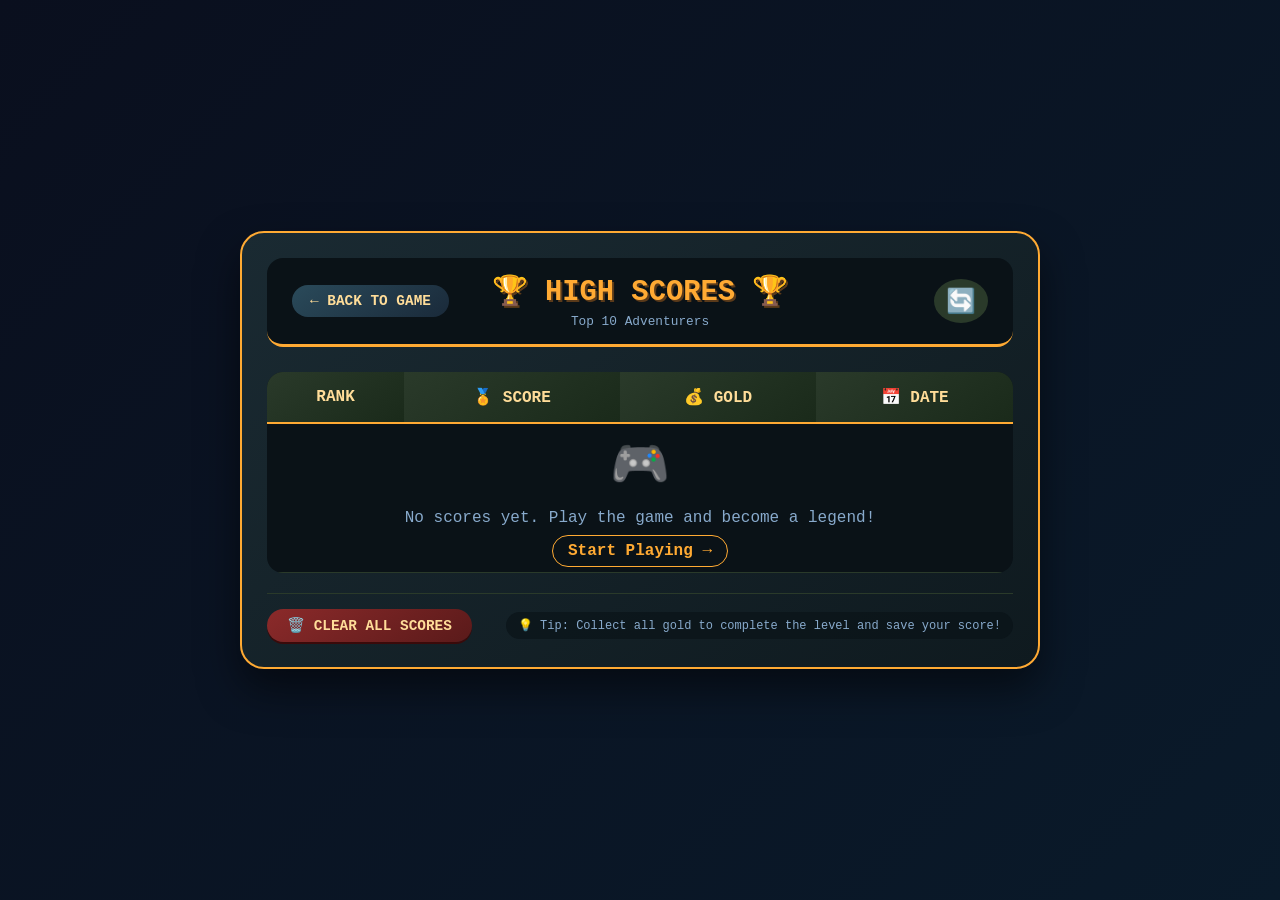
<file: HTML/scores.html>
<!DOCTYPE html>
<html lang="en">
<head>
    <meta charset="UTF-8">
    <meta name="viewport" content="width=device-width, initial-scale=1.0">
    <title>Lode Runner - High Scores</title>
    <link rel="stylesheet" href="../css/style.css">
</head>
<body>
    <div class="scores-wrapper">
        <div class="scores-container">
            <div class="scores-header">
                <div class="header-left">
                    <a href="Index.html" class="back-btn">← BACK TO GAME</a>
                </div>
                <div class="header-center">
                    <h1>🏆 HIGH SCORES 🏆</h1>
                    <p class="scores-subtitle">Top 10 Adventurers</p>
                </div>
                <div class="header-right">
                    <button id="refreshScoresBtn" class="icon-btn" title="Refresh">🔄</button>
                </div>
            </div>
            
            <div class="scores-table-wrapper">
                <table class="scores-table">
                    <thead>
                        <tr>
                            <th>RANK</th>
                            <th>🏅 SCORE</th>
                            <th>💰 GOLD</th>
                            <th>📅 DATE</th>
                        </tr>
                    </thead>
                    <tbody id="scoresList">
                        <tr>
                            <td colspan="4" class="loading-scores">
                                <div class="loader"></div>
                                Loading scores...
                            </td>
                        </tr>
                    </tbody>
                </table>
            </div>
            
            <div class="scores-footer">
                <button id="clearScoresBtn" class="clear-btn">🗑️ CLEAR ALL SCORES</button>
                <div class="score-tip">💡 Tip: Collect all gold to complete the level and save your score!</div>
            </div>
        </div>
    </div>
    
    <script type="module">
        function loadScores() {
            const scores = JSON.parse(localStorage.getItem('lodeRunnerScores') || '[]');
            const tbody = document.getElementById('scoresList');
            
            if (scores.length === 0) {
                tbody.innerHTML = `
                    <tr>
                        <td colspan="4" class="no-scores">
                            <div class="empty-state">
                                <span class="empty-icon">🎮</span>
                                <p>No scores yet. Play the game and become a legend!</p>
                                <a href="Index.html" class="play-link">Start Playing →</a>
                            </div>
                        </td>
                    </tr>
                `;
                return;
            }
            
            scores.sort((a, b) => b.score - a.score);
            const medalEmojis = ['🥇', '🥈', '🥉'];
            
            tbody.innerHTML = scores.slice(0, 10).map((score, index) => {
                const rank = index + 1;
                const medal = rank <= 3 ? medalEmojis[rank - 1] : `#${rank}`;
                const rankClass = rank === 1 ? 'rank-1' : rank === 2 ? 'rank-2' : rank === 3 ? 'rank-3' : '';
                
                return `
                    <tr class="score-row ${rankClass}">
                        <td class="rank-cell">${medal}</td>
                        <td class="score-cell">${score.score.toLocaleString()}</td>
                        <td class="gold-cell">${score.gold}</td>
                        <td class="date-cell">${score.date}</td>
                    </tr>
                `;
            }).join('');
        }
        
        function clearScores() {
            if (confirm('⚠️ ARE YOU SURE?\n\nThis will permanently delete all high scores.')) {
                localStorage.setItem('lodeRunnerScores', '[]');
                loadScores();
                const footer = document.querySelector('.scores-footer');
                const msg = document.createElement('div');
                msg.className = 'success-toast';
                msg.textContent = '✓ All scores cleared!';
                footer.appendChild(msg);
                setTimeout(() => msg.remove(), 2000);
            }
        }
        
        function refreshScores() {
            loadScores();
            const refreshBtn = document.getElementById('refreshScoresBtn');
            refreshBtn.style.transform = 'rotate(180deg)';
            setTimeout(() => {
                refreshBtn.style.transform = '';
            }, 300);
        }
        
        document.getElementById('clearScoresBtn')?.addEventListener('click', clearScores);
        document.getElementById('refreshScoresBtn')?.addEventListener('click', refreshScores);
        
        loadScores();
        setInterval(loadScores, 5000);
    </script>
</body>
</html>
</file>
<file: css/style.css>
﻿/* css/style.css - Complete styles for Lode Runner game */

* {
    margin: 0;
    padding: 0;
    box-sizing: border-box;
    user-select: none;
}

body {
    background: linear-gradient(135deg, #0a0f1e 0%, #0a1a2a 100%);
    min-height: 100vh;
    display: flex;
    justify-content: center;
    align-items: center;
    font-family: 'Courier New', 'VT323', 'Consolas', monospace;
    padding: 20px;
}

.game-wrapper {
    display: flex;
    justify-content: center;
    align-items: center;
    width: 100%;
}

.game-container {
    background: linear-gradient(145deg, #1a2a32 0%, #0f1a1f 100%);
    border-radius: 24px;
    padding: 20px;
    box-shadow: 0 20px 40px rgba(0,0,0,0.5), inset 0 1px 0 rgba(255,255,255,0.1);
    border: 2px solid #ffaa33;
    max-width: 900px;
    width: 100%;
}

.game-header {
    display: flex;
    justify-content: space-between;
    align-items: center;
    margin-bottom: 20px;
    background: #0a1217;
    padding: 15px 20px;
    border-radius: 16px;
    border-bottom: 3px solid #ffaa33;
    gap: 20px;
    flex-wrap: wrap;
}

.logo-section h1 {
    color: #ffaa33;
    text-shadow: 3px 3px 0 #5a3a1a;
    letter-spacing: 4px;
    font-size: 2rem;
    font-weight: bold;
}

.subtitle {
    color: #88aacc;
    font-size: 0.7rem;
    letter-spacing: 2px;
    text-align: center;
}

.stats-panel {
    display: flex;
    gap: 20px;
    background: #000000aa;
    padding: 8px 20px;
    border-radius: 40px;
    backdrop-filter: blur(4px);
}

.stat-card {
    display: flex;
    gap: 8px;
    align-items: baseline;
    font-weight: bold;
}

.stat-label {
    color: #ffaa66;
    font-size: 0.8rem;
    letter-spacing: 1px;
}

.stat-value {
    color: #ffdd99;
    font-size: 1.3rem;
    font-weight: bold;
}

.stat-sep {
    color: #ffaa66;
}

.action-buttons {
    display: flex;
    gap: 12px;
}

.game-btn {
    background: linear-gradient(145deg, #8b4513, #5a2a0a);
    color: #ffdd99;
    border: none;
    padding: 8px 18px;
    font-family: inherit;
    font-weight: bold;
    font-size: 0.9rem;
    border-radius: 40px;
    cursor: pointer;
    transition: all 0.2s;
    box-shadow: 0 3px 0 #3a1a0a;
    text-decoration: none;
    display: inline-flex;
    align-items: center;
    gap: 6px;
}

.game-btn:hover {
    background: linear-gradient(145deg, #a55a2a, #7a3a1a);
    transform: translateY(-1px);
    box-shadow: 0 4px 0 #3a1a0a;
}

.game-btn:active {
    transform: translateY(2px);
    box-shadow: 0 1px 0 #3a1a0a;
}

.canvas-wrapper {
    position: relative;
    display: flex;
    justify-content: center;
}

canvas {
    display: block;
    margin: 0 auto;
    border-radius: 12px;
    box-shadow: 0 10px 30px rgba(0,0,0,0.5);
    image-rendering: crisp-edges;
    image-rendering: pixelated;
    cursor: pointer;
    background: #000;
}

/* Game Overlay Styles */
.game-overlay {
    position: absolute;
    top: 0;
    left: 0;
    width: 100%;
    height: 100%;
    background: rgba(0, 0, 0, 0.9);
    border-radius: 12px;
    display: flex;
    justify-content: center;
    align-items: center;
    backdrop-filter: blur(8px);
    animation: fadeIn 0.3s ease;
    z-index: 10;
}

.overlay-content {
    text-align: center;
    background: linear-gradient(145deg, #1a2a32, #0f1a1f);
    padding: 40px 50px;
    border-radius: 24px;
    border: 2px solid #ffaa33;
    animation: slideIn 0.4s ease;
    min-width: 320px;
}

@keyframes fadeIn {
    from {
        opacity: 0;
    }
    to {
        opacity: 1;
    }
}

@keyframes slideIn {
    from {
        opacity: 0;
        transform: scale(0.9) translateY(-20px);
    }
    to {
        opacity: 1;
        transform: scale(1) translateY(0);
    }
}

.overlay-icon {
    font-size: 4rem;
    margin-bottom: 15px;
    animation: bounce 0.5s ease;
}

@keyframes bounce {
    0%, 100% {
        transform: scale(1);
    }
    50% {
        transform: scale(1.2);
    }
}

.overlay-content h2 {
    font-size: 2.5rem;
    margin-bottom: 15px;
    text-shadow: 2px 2px 0 #5a3a1a;
    letter-spacing: 2px;
}

.overlay-score {
    color: #ffdd99;
    font-size: 1.2rem;
    margin-bottom: 25px;
    padding: 10px;
    background: #00000066;
    border-radius: 12px;
    font-weight: bold;
}

.overlay-buttons {
    display: flex;
    gap: 15px;
    justify-content: center;
    flex-wrap: wrap;
}

.controls-info {
    display: flex;
    justify-content: center;
    gap: 30px;
    margin-top: 20px;
    background: #0a1217aa;
    padding: 10px 20px;
    border-radius: 40px;
    backdrop-filter: blur(4px);
}

.control-group {
    display: flex;
    align-items: center;
    gap: 8px;
}

.control-key {
    background: #2a2a2a;
    color: #ffaa66;
    padding: 4px 10px;
    border-radius: 8px;
    font-family: monospace;
    font-weight: bold;
    font-size: 0.9rem;
    box-shadow: inset 0 1px 0 #5a5a5a, 0 1px 2px rgba(0,0,0,0.5);
}

.control-desc {
    color: #88aacc;
    font-size: 0.8rem;
}

/* Scores page styles */
.scores-wrapper {
    width: 100%;
    max-width: 800px;
}

.scores-container {
    background: linear-gradient(145deg, #1a2a32 0%, #0f1a1f 100%);
    border-radius: 24px;
    padding: 25px;
    box-shadow: 0 20px 40px rgba(0,0,0,0.5);
    border: 2px solid #ffaa33;
}

.scores-header {
    display: flex;
    justify-content: space-between;
    align-items: center;
    margin-bottom: 25px;
    background: #0a1217;
    padding: 15px 25px;
    border-radius: 16px;
    border-bottom: 3px solid #ffaa33;
    flex-wrap: wrap;
    gap: 15px;
}

.header-left {
    flex: 1;
}

.back-btn {
    background: linear-gradient(145deg, #2a4a5a, #1a2a3a);
    color: #ffdd99;
    border: none;
    padding: 8px 18px;
    font-family: inherit;
    font-weight: bold;
    font-size: 0.9rem;
    border-radius: 40px;
    cursor: pointer;
    transition: all 0.2s;
    text-decoration: none;
    display: inline-flex;
    align-items: center;
    gap: 6px;
}

.back-btn:hover {
    background: linear-gradient(145deg, #3a5a6a, #2a3a4a);
    transform: translateX(-2px);
}

.header-center {
    text-align: center;
}

.header-center h1 {
    color: #ffaa33;
    text-shadow: 2px 2px 0 #5a3a1a;
    font-size: 1.8rem;
}

.scores-subtitle {
    color: #88aacc;
    font-size: 0.8rem;
    margin-top: 5px;
}

.header-right {
    flex: 1;
    text-align: right;
}

.icon-btn {
    background: #2a3a2a;
    border: none;
    font-size: 1.5rem;
    cursor: pointer;
    padding: 8px 12px;
    border-radius: 50%;
    transition: all 0.3s;
}

.icon-btn:hover {
    background: #ffaa33;
    transform: rotate(180deg);
}

.scores-table-wrapper {
    background: #0a1217;
    border-radius: 16px;
    overflow-x: auto;
    margin-bottom: 20px;
}

.scores-table {
    width: 100%;
    border-collapse: collapse;
    color: #ffdd99;
}

.scores-table th {
    background: linear-gradient(145deg, #2a3a2a, #1a2a1a);
    padding: 15px;
    font-size: 1rem;
    border-bottom: 2px solid #ffaa33;
    font-weight: bold;
}

.scores-table td {
    padding: 12px;
    text-align: center;
    border-bottom: 1px solid #2a3a2a;
}

.score-row {
    transition: all 0.2s;
}

.score-row:hover {
    background: #1a2a2a;
    transform: scale(1.01);
}

.rank-1 {
    background: linear-gradient(90deg, #ffaa3344, transparent);
}

.rank-2 {
    background: linear-gradient(90deg, #c0c0c044, transparent);
}

.rank-3 {
    background: linear-gradient(90deg, #cd7f3244, transparent);
}

.rank-cell {
    font-size: 1.5rem;
    font-weight: bold;
}

.score-cell {
    font-size: 1.3rem;
    font-weight: bold;
    color: #ffaa66;
}

.gold-cell {
    color: #ffdd77;
}

.date-cell {
    color: #88aacc;
    font-size: 0.8rem;
}

.loading-scores td {
    text-align: center;
    padding: 40px;
}

.loader {
    display: inline-block;
    width: 20px;
    height: 20px;
    border: 3px solid #ffaa33;
    border-top-color: transparent;
    border-radius: 50%;
    animation: spin 0.8s linear infinite;
    margin-right: 10px;
    vertical-align: middle;
}

@keyframes spin {
    to { transform: rotate(360deg); }
}

.no-scores td {
    text-align: center;
    padding: 40px;
}

.empty-state {
    text-align: center;
}

.empty-icon {
    font-size: 3rem;
    display: block;
    margin-bottom: 15px;
}

.empty-state p {
    color: #88aacc;
    margin-bottom: 15px;
}

.play-link {
    color: #ffaa33;
    text-decoration: none;
    font-weight: bold;
    padding: 6px 15px;
    border: 1px solid #ffaa33;
    border-radius: 20px;
    transition: all 0.2s;
}

.play-link:hover {
    background: #ffaa33;
    color: #0a1217;
}

.scores-footer {
    display: flex;
    justify-content: space-between;
    align-items: center;
    flex-wrap: wrap;
    gap: 15px;
    margin-top: 20px;
    padding-top: 15px;
    border-top: 1px solid #2a3a2a;
}

.clear-btn {
    background: linear-gradient(145deg, #8b2a2a, #5a1a1a);
    color: #ffdd99;
    border: none;
    padding: 8px 20px;
    font-family: inherit;
    font-weight: bold;
    font-size: 0.9rem;
    border-radius: 40px;
    cursor: pointer;
    transition: all 0.2s;
    box-shadow: 0 2px 0 #3a0a0a;
}

.clear-btn:hover {
    background: linear-gradient(145deg, #aa3a3a, #7a2a2a);
    transform: translateY(-1px);
}

.score-tip {
    color: #88aacc;
    font-size: 0.75rem;
    background: #0a1217aa;
    padding: 6px 12px;
    border-radius: 20px;
}

.success-toast {
    position: fixed;
    bottom: 20px;
    left: 50%;
    transform: translateX(-50%);
    background: #2a6a2a;
    color: #ffdd99;
    padding: 10px 20px;
    border-radius: 40px;
    font-size: 0.9rem;
    animation: slideUp 0.3s ease;
    z-index: 1000;
}

@keyframes slideUp {
    from {
        opacity: 0;
        transform: translateX(-50%) translateY(20px);
    }
    to {
        opacity: 1;
        transform: translateX(-50%) translateY(0);
    }
}

@media (max-width: 700px) {
    body {
        padding: 10px;
    }
    
    .game-container {
        padding: 12px;
    }
    
    canvas {
        width: 100%;
        height: auto;
    }
    
    .stats-panel {
        gap: 10px;
        padding: 5px 12px;
    }
    
    .stat-value {
        font-size: 1rem;
    }
    
    .controls-info {
        gap: 15px;
        flex-wrap: wrap;
    }
    
    .logo-section h1 {
        font-size: 1.5rem;
    }
    
    .overlay-content {
        padding: 25px 30px;
        min-width: 280px;
    }
    
    .overlay-content h2 {
        font-size: 1.8rem;
    }
    
    .overlay-icon {
        font-size: 3rem;
    }
    
    .overlay-score {
        font-size: 1rem;
    }
    
    .overlay-buttons {
        flex-direction: column;
    }
    
    .scores-container {
        padding: 15px;
    }
    
    .scores-header {
        flex-direction: column;
        text-align: center;
    }
    
    .header-left, .header-right {
        text-align: center;
    }
    
    .scores-table th, .scores-table td {
        padding: 8px;
        font-size: 0.8rem;
    }
}
</file>
